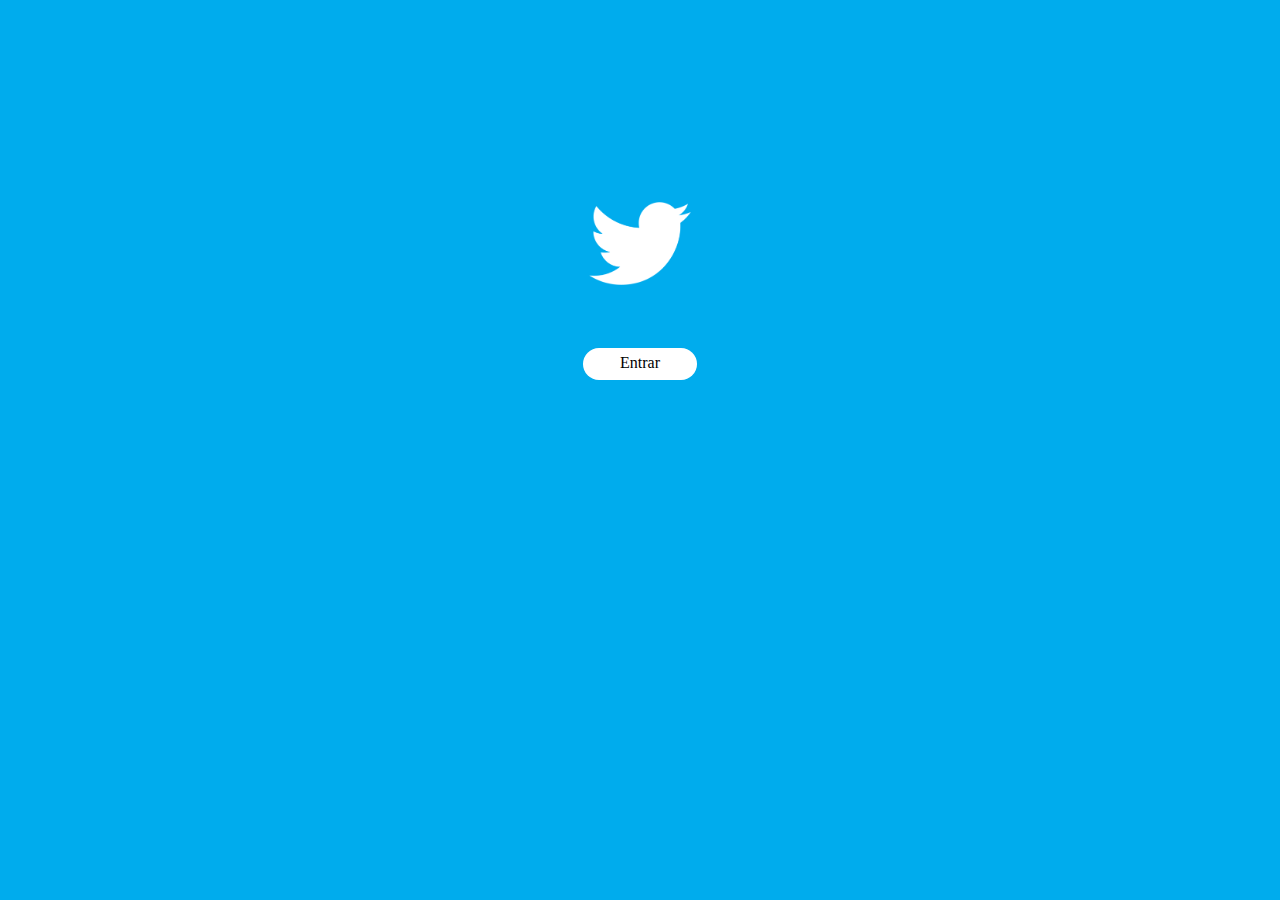
<file: index.html>
<!DOCTYPE html>
<html lang="en">
<head>
    <meta charset="UTF-8">
    <meta http-equiv="X-UA-Compatible" content="IE=edge">
    <meta name="viewport" content="width=device-width, initial-scale=1.0">
    <title>Portfolio</title>
    <link rel="stylesheet" href="css/style.css">
</head>
<body>

    <img id="logo" src="img/output-onlinepngtools (1).png">

    <a href="pages/perfil.html">

        <div class="button">
            <p>Entrar</p>
            

        </div>
        

    </a>

</body>
</html>
</file>
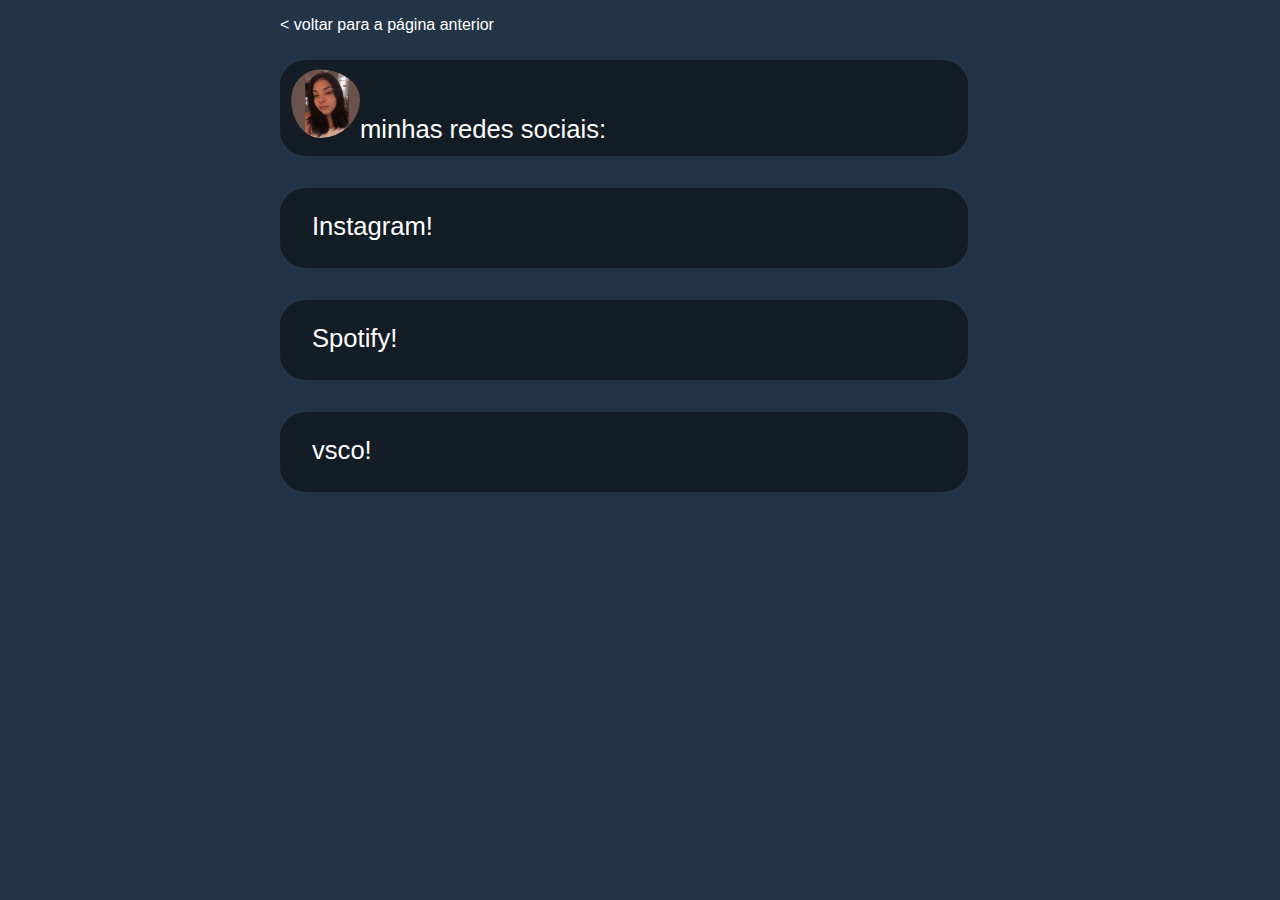
<file: pages/redessociais.html>
<!DOCTYPE html>
<html lang="en">
<head>
    <meta charset="UTF-8">
    <meta http-equiv="X-UA-Compatible" content="IE=edge">
    <meta name="viewport" content="width=device-width, initial-scale=1.0">
    <title>Document</title>
    <link rel="stylesheet" href="../css/redessociais.css">
</head>
<body>

    <a href="../pages/perfil.html"  id="volta">

        <p>< voltar para a página anterior</p>

    </a>

    <div class="redessociais">
        <p><img src="../img/WhatsApp Image 2021-10-23 at 13.06.36.jpeg" id="ft3">minhas redes sociais: </p>

    </div>

    <div class="instagram">
        <p><a href ="https://www.instagram.com/clara_abk/" id="instagram">Instagram!</a></p>
    </div>

    <div class="spotify">

        <p><a href="https://open.spotify.com/user/12186370643?si=QpCwQRMpRSWoLPe-zs8NzA" id="spotify">Spotify!</a></p>

    </div>

    <div class="vsco">

        <p><a href="https://vsco.co/claraalencastro" id="vsco">vsco!</a></p>

    </div>
    
</body>
</html>
</file>
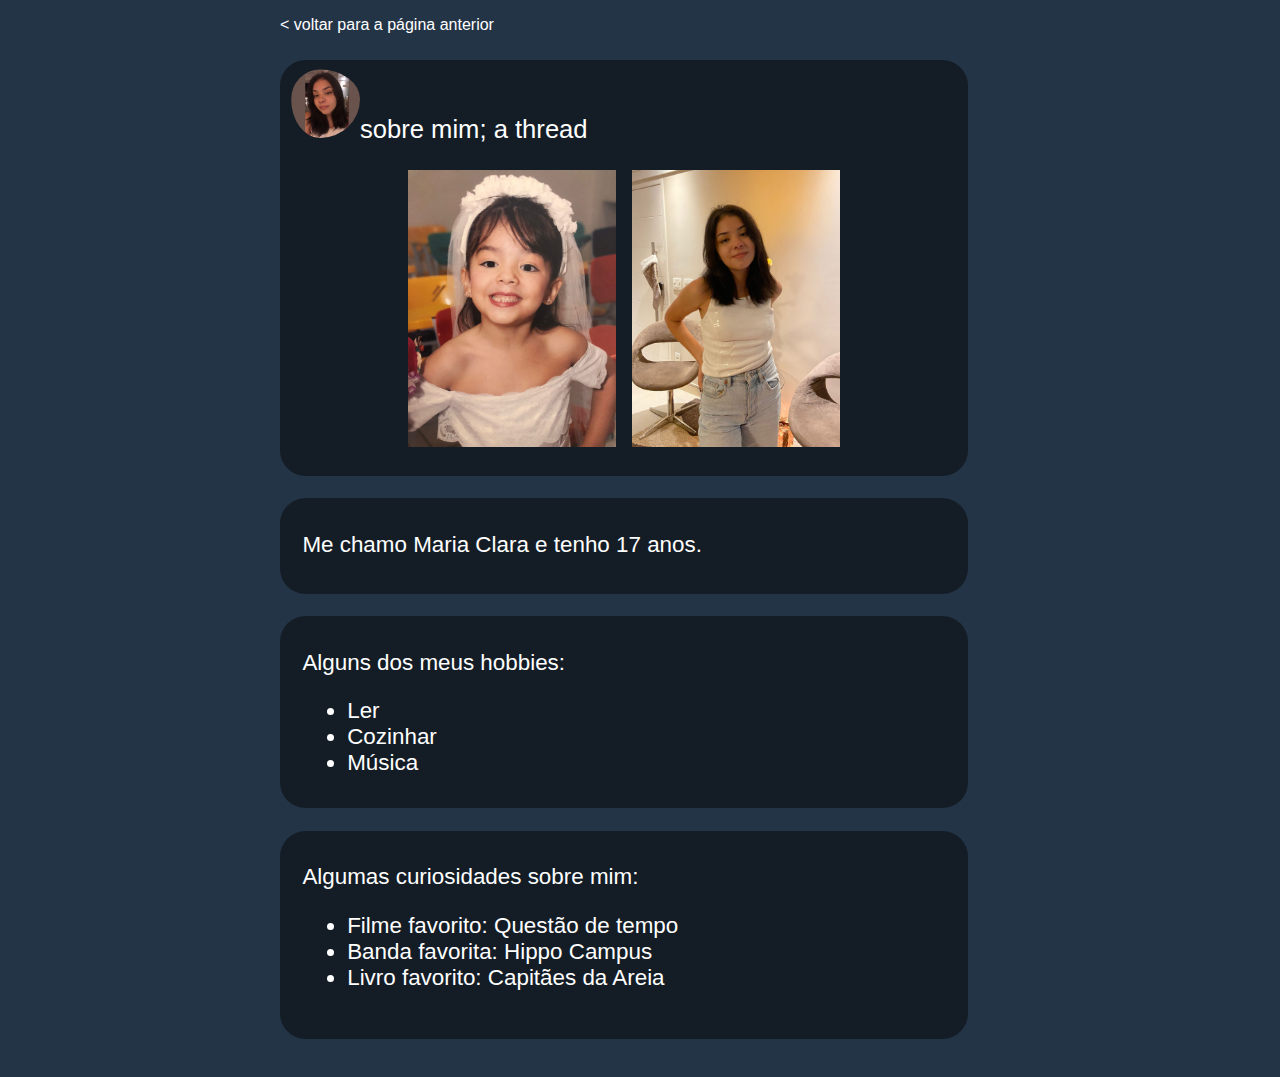
<file: pages/sobremim.html>
<!DOCTYPE html>
<html lang="en">
<head>
    <meta charset="UTF-8">
    <meta http-equiv="X-UA-Compatible" content="IE=edge">
    <meta name="viewport" content="width=device-width, initial-scale=1.0">
    <title>Document</title>
    <link rel="stylesheet" href="../css/sobremim.css">
</head>
<body>

    <a href="../pages/perfil.html"  id="volta">

        <p>< voltar para a página anterior</p>

    </a>

    <div class="sobremim">

        <p><img src="../img/WhatsApp Image 2021-10-23 at 13.06.36.jpeg" id="ft_perfil">sobre mim; a thread</p>
        <p><img src="../img/ft_crianca (2).jpeg" id="crianca"><img src="../img/ft_agora.jpeg" id="agora"> </p>

    </div>

    <div class="p1">
        <p>Me chamo Maria Clara e tenho 17 anos.</p>

    </div>

    <div class="hobbies">

        <p>Alguns dos meus hobbies:</p>

        <ul>
            <li>Ler</li>
            <li>Cozinhar</li>
            <li>Música</li>


        </ul>

    </div>

    <div class="curiosidades">

        <p>Algumas curiosidades sobre mim:</p>

        <ul>
            
            <li>Filme favorito: Questão de tempo</li>
            <li>Banda favorita: Hippo Campus</li>
            <li>Livro favorito: Capitães da Areia</li>

        </ul>

    </div>

</body>
</html>
</file>
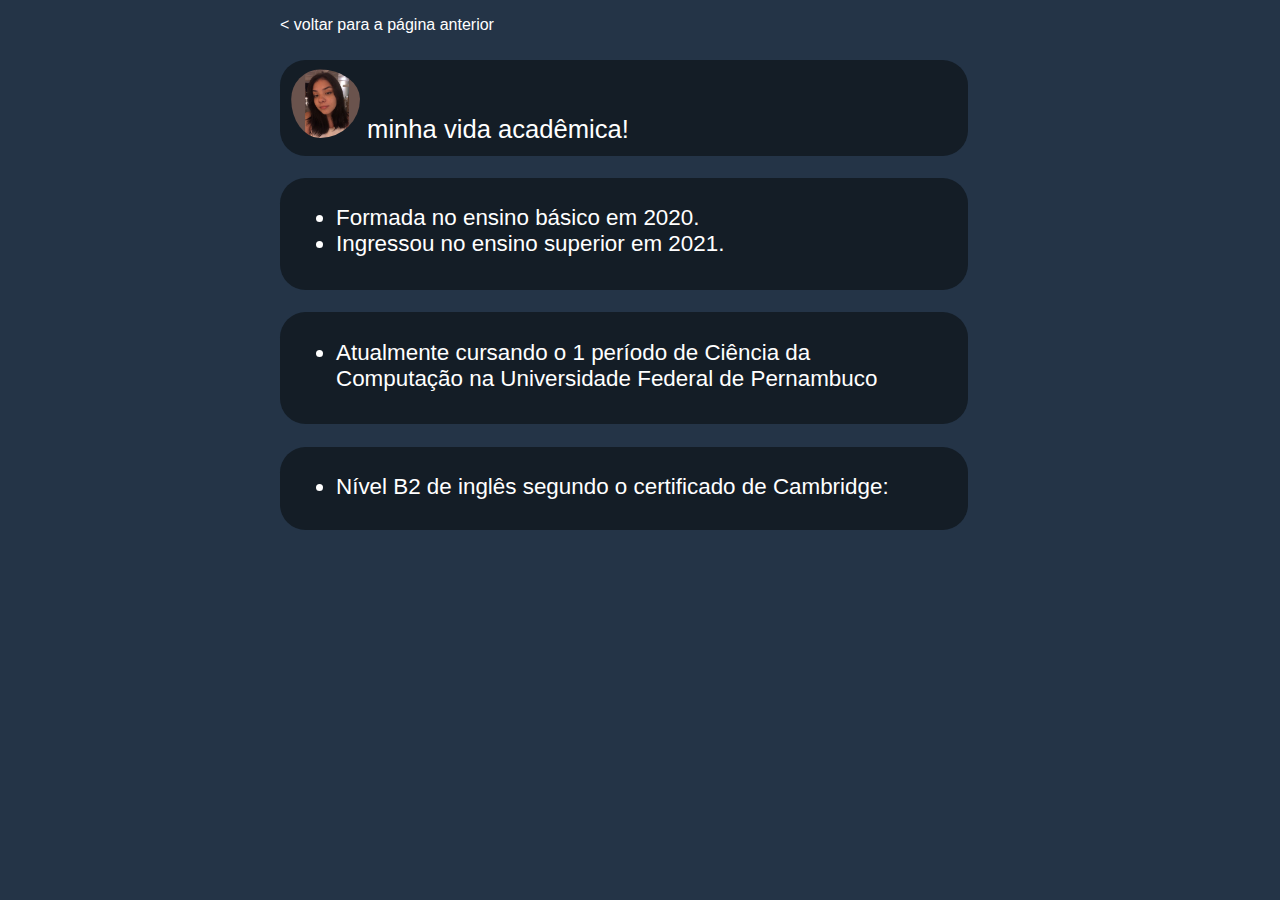
<file: pages/vida.academica.html>
<!DOCTYPE html>
<html lang="en">
<head>
    <meta charset="UTF-8">
    <meta http-equiv="X-UA-Compatible" content="IE=edge">
    <meta name="viewport" content="width=device-width, initial-scale=1.0">
    <title>Document</title>
    <link rel="stylesheet" href="../css/vidaacademica.css">
</head>
<body>

    <a href="../pages/perfil.html"  id="volta">

        <p>< voltar para a página anterior</p>

    </a>

    <div class="vidaacademica">

        <p><img src = "../img/WhatsApp Image 2021-10-23 at 13.06.36.jpeg" id = "foto2"> minha vida acadêmica!</p>

    </div>

    <div class="p1">

        <ul>

            <li>Formada no ensino básico em 2020.</li>
            <li>Ingressou no ensino superior em 2021.</li>

        </ul>

    </div>
    
    <div class="atualmente">

        <ul>
            <li>Atualmente cursando o 1 período de Ciência da Computação na Universidade Federal de Pernambuco</li>
        </ul>

    </div>

    <div class="ingles">

        <ul>
            <li>Nível B2 de inglês segundo o certificado de Cambridge:</li>
        </ul>

    </div>

</body>
</html>
</file>
<file: css/style.css>
body{
    background-color : rgb(0, 172, 237);

}

#logo { 

    width : 8% ; 
    height : 8%;
    display: block;
    margin-left: auto;
    margin-right: auto;
    margin-top: 16%;
    margin-bottom: 5%;
}

.button {

    display: block;
    width: 9%;
    height: 2rem ;
    display: block;
    margin-right: auto;
    margin-left: auto ;
    background-color: white;
    border-radius: 2rem;
    text-align: center;
    flex-wrap: wrap;
    flex:1;
    
}

a {

    text-decoration: none;

}


.button p  {

    padding-top:.4rem;
    color: black;
    text-decoration: none;
    font-style:arial;
    flex-wrap: wrap;
    flex: 1;

}

@media screen and ( max-width :414px ) {

    #logo { 

        width : 15%; 
        height : 8%;
        display: block;
        margin-left: auto;
        margin-right: auto;
        margin-top: 40%;
        margin-bottom: 5%;
    }

    .button {

        display: block;
        width: 20%;
        height: 2rem ;
        display: block;
        margin-right: auto;
        margin-left: auto ;
        background-color: white;
        border-radius: 1rem;
        text-align: center;

    }


}
</file>
<file: css/redessociais.css>
body {

    background-color: rgb(36,52,71);

}

.redessociais {
    margin-left: 17rem;
    background-color: #141d26;
    width : 43rem;
    height:6rem;
    border-radius: 1.6rem;
    margin-bottom: 2rem;


}

.redessociais p {

    color : white;
    font-family: Arial;
    font-size: 1.6rem;

}

#ft3 {

    width: 4.3rem;
    height: 4.3rem;
    border-radius: 50%;
    padding-left :0.7rem;
    padding-top : 0.6rem

}

.instagram {

    margin-left: 17rem;
    background-color: #141d26;
    width : 43rem;
    height:5rem;
    border-radius: 1.6rem;
    margin-bottom: 2rem;

}

.instagram p {

    color : white;
    font-family: Arial;
    font-size: 1.6rem;
    margin-left: 1rem;
    padding-top: 1.5rem;

}

#instagram {

    text-decoration: none;
    color: white;
    margin-left: 1rem;

}

.spotify {

    margin-left: 17rem;
    background-color: #141d26;
    width : 43rem;
    height:5rem;
    border-radius: 1.6rem;
    margin-bottom: 2rem;

}

.spotify p {

    color : white;
    font-family: Arial;
    font-size: 1.6rem;
    margin-left: 1rem;
    padding-top: 1.5rem;

}

#spotify {

    text-decoration: none;
    color: white;
    margin-left: 1rem;

}

.vsco {

    margin-left: 17rem;
    background-color: #141d26;
    width : 43rem;
    height:5rem;
    border-radius: 1.6rem;
    margin-bottom: 2rem;

}

.vsco p {

    color : white;
    font-family: Arial;
    font-size: 1.6rem;
    margin-left: 1rem;
    padding-top: 1.5rem;

}

#vsco {

    text-decoration: none;
    color: white;
    margin-left: 1rem;

}

#volta {

    text-decoration: none;
    
}

#volta p {

    margin-left: 17rem;
    color:white;
    font-family: arial;

}

@media screen and (max-width:414px) {
    
    .redessociais {
        margin-left: 0.5rem;
        background-color: #141d26;
        width : 350px;
        height:6rem;
        border-radius: 1.6rem;
        margin-bottom: 2rem;
    
    
    }
    
    .redessociais p {
    
        color : white;
        font-family: Arial;
        font-size: 1.3rem;
    
    }
    
    #ft3 {
    
        width: 4.3rem;
        height: 4.3rem;
        border-radius: 50%;
        padding-left :0.7rem;
        padding-top : 0.6rem
    
    }

    #volta {
    
        text-decoration: none;
        
    }
    
    #volta p {
    
        margin-left: 0.5rem;
        color:white;
        font-family: arial;
    
    }

    .instagram {

        margin-left: 0.5rem;
        background-color: #141d26;
        width : 350px;
        height:5rem;
        border-radius: 1.6rem;
        margin-bottom: 2rem;
    
    }
    
    .instagram p {
    
        color : white;
        font-family: Arial;
        font-size: 1.4rem;
        margin-left: 1rem;
        padding-top: 1.5rem;
    
    }
    
    #instagram {
    
        text-decoration: none;
        color: white;
        margin-left: 1rem;
    
    }
    
    .spotify {
    
        margin-left: 0.5rem;
        background-color: #141d26;
        width : 350px;
        height:5rem;
        border-radius: 1.6rem;
        margin-bottom: 2rem;
    
    }
    
    .spotify p {
    
        color : white;
        font-family: Arial;
        font-size: 1.4rem;
        margin-left: 1rem;
        padding-top: 1.5rem;
    
    }
    
    #spotify {
    
        text-decoration: none;
        color: white;
        margin-left: 1rem;
    
    }
    
    .vsco {
    
        margin-left: 0.5rem;
        background-color: #141d26;
        width : 350px;
        height:5rem;
        border-radius: 1.6rem;
        margin-bottom: 2rem;
    
    }
    
    .vsco p {
    
        color : white;
        font-family: Arial;
        font-size: 1.4rem;
        margin-left: 1rem;
        padding-top: 1.5rem;
    
    }
    
    #vsco {
    
        text-decoration: none;
        color: white;
        margin-left: 1rem;
    
    }

}

@media screen and ( min-width:500px) and (max-width:1024px) {

    .redessociais {
        margin-left: 1rem;
        background-color: #141d26;
        width : 45rem;
        height:6rem;
        border-radius: 1.6rem;
        margin-bottom: 2rem;
    
    
    }
    
    .redessociais p {
    
        color : white;
        font-family: Arial;
        font-size: 2rem;
    
    }
    
    #ft3 {
    
        width: 4.3rem;
        height: 4.3rem;
        border-radius: 50%;
        padding-left :0.7rem;
        padding-top : 0.6rem
    
    }
    
    .instagram {
    
        margin-left: 1rem;
        background-color: #141d26;
        width : 45rem;
        height:5rem;
        border-radius: 1.6rem;
        margin-bottom: 2rem;
    
    }
    
    .instagram p {
    
        color : white;
        font-family: Arial;
        font-size: 2rem;
        margin-left: 1rem;
        padding-top: 1.5rem;
    
    }
    
    #instagram {
    
        text-decoration: none;
        color: white;
        margin-left: 1rem;
    
    }
    
    .spotify {
    
        margin-left: 1rem;
        background-color: #141d26;
        width : 45rem;
        height:5rem;
        border-radius: 1.6rem;
        margin-bottom: 2rem;
    
    }
    
    .spotify p {
    
        color : white;
        font-family: Arial;
        font-size: 2rem;
        margin-left: 1rem;
        padding-top: 1.5rem;
    
    }
    
    #spotify {
    
        text-decoration: none;
        color: white;
        margin-left: 1rem;
    
    }
    
    .vsco {
    
        margin-left: 1rem;
        background-color: #141d26;
        width : 45rem;
        height:5rem;
        border-radius: 1.6rem;
        margin-bottom: 2rem;
    
    }
    
    .vsco p {
    
        color : white;
        font-family: Arial;
        font-size: 2rem;
        margin-left: 1rem;
        padding-top: 1.5rem;
    
    }
    
    #vsco {
    
        text-decoration: none;
        color: white;
        margin-left: 1rem;
    
    }
    
    #volta {
    
        text-decoration: none;
        
    }
    
    #volta p {
    
        margin-left: 1rem;
        color:white;
        font-family: arial;
        font-size: 2rem;

    }

}
</file>
<file: css/sobremim.css>
body {

    background-color : rgb(36,52,71);
}

.sobremim {

    background-color: #141d26;
    margin-left: 17rem;
    width : 43rem;
    height: 26rem;
    border-radius: 1.6rem;

}

.sobremim p {
    color: white;
    font-family: arial;
    font-size: 1.6rem;

}

#ft_perfil {

    width: 4.3rem;
    height: 4.3rem;
    border-radius: 50%;
    padding-left :0.7rem;
    padding-top : 0.6rem

}

#crianca {

    width:13rem;
    margin-left: 8rem;

}

#agora {

    width: 13rem;
    margin-left: 1rem;

}

.p1 {

    background-color: #141d26;
    margin-left: 17rem;
    width : 43rem;
    height : 6rem;
    border-radius: 1.6rem;


}

.p1 p {

    padding-top: 2.1rem;
    color: white;
    font-family: arial;
    margin-left: 1.4rem;
    font-size: 1.4rem;
}

#volta {

    text-decoration: none;
    
}

#volta p {

    margin-left: 17rem;
    color:white;
    font-family: arial;

}

.hobbies {

    background-color: #141d26;
    margin-left: 17rem;
    width : 43rem;
    height: 12rem;
    border-radius: 1.6rem;

}

.hobbies p {
    color: white;
    margin-left: 1.4rem;
    font-family: arial;
    font-size: 1.4rem;
    padding-top: 2.1rem;
    margin-bottom: 0%;
}

.hobbies ul {

    color: white;
    margin-left: 1.7rem;
    font-family: arial;
    font-size: 1.4rem;

}

.curiosidades {

    background-color: #141d26;
    margin-left: 17rem;
    width : 43rem;
    height: 13rem;
    border-radius: 1.6rem;
    margin-bottom: 2.4rem;
    
}

.curiosidades p {

    color: white;
    margin-left: 1.4rem;
    font-family: arial;
    font-size: 1.4rem;
    padding-top: 2.1rem;
    margin-bottom: 0%;

}

.curiosidades ul {

    color: white;
    margin-left: 1.7rem;
    font-family: arial;
    font-size: 1.4rem;

}

@media screen and (max-width:414px) {

    #ft_perfil {
    
        width: 4rem;
        height: 4rem;
        border-radius: 50%;
        padding-left :0.7rem;
        padding-top : 0.6rem
    
    }
    
    .sobremim {
        margin-left: 0.5rem;
        background-color: 	#141d26;
        width: 350px;
        height: 20rem;
        border-radius: 1.6rem;
    
    }
    
    .sobremim p {
    
        color: white;
        font-family: Arial;
        font-size: 1.3rem;
        
    }
    
    #crianca {
        width:9rem;
        margin-left: 1.6rem;
    
    }
    
    #agora {
        width: 9rem;
        margin-left: rem;
    
    
    }

    #volta p {

        margin-left: 0.5rem;
        color:white;
        font-family: arial;
    
    }

    .p1 {

        background-color: #141d26;
        margin-left: 0.5rem;
        width : 350px;
        height : 7rem;
        border-radius: 1.6rem;
    
    
    }
    
    .p1 p {
    
        padding-top: 2.1rem;
        color: white;
        font-family: arial;
        margin-left: 1.4rem;
        font-size: 1.2rem;
    }
    
    #volta {
    
        text-decoration: none;
        
    }
    
    #volta p {
    
        margin-left: 0.5rem;
        color:white;
        font-family: arial;
    
    }
    
    .hobbies {
    
        background-color: #141d26;
        margin-left: 0.5rem;
        width : 350px;
        height: 10rem;
        border-radius: 1.6rem;
    
    }
    
    .hobbies p {
        color: white;
        margin-left: 1.4rem;
        font-family: arial;
        font-size: 1.4rem;
        padding-top: 1.3rem;
        margin-bottom: 0%;
    }
    
    .hobbies ul {
    
        color: white;
        margin-left: 1.7rem;
        font-family: arial;
        font-size: 1.2rem;
    
    }
    
    .curiosidades {
    
        background-color: #141d26;
        margin-left: 0.5rem;
        width : 350px;
        height: 14rem;
        border-radius: 1.6rem;
        margin-bottom: 2.4rem;

        
    }
    
    .curiosidades p {
    
        color: white;
        margin-left: 1.4rem;
        font-family: arial;
        font-size: 1.2rem;
        padding-top: 2.1rem;
        margin-bottom: 0%;
        padding-right: 1rem;
    
    }
    
    .curiosidades ul {
    
        color: white;
        margin-left: 1.7rem;
        font-family: arial;
        font-size: 1.2rem;
        padding-right: 0.8rem;
    
    }

    
}

@media screen and (min-width:580px) and (max-width:1024px) {
    
    .sobremim {

        background-color: #141d26;
        margin-left: 1rem;
        width : 45rem;
        height: 26rem;
        border-radius: 1.6rem;
    
    }
    
    .sobremim p {
        color: white;
        font-family: arial;
        font-size: 2rem;
    
    }
    
    #ft_perfil {
    
        width: 4.3rem;
        height: 4.3rem;
        border-radius: 50%;
        padding-left :0.7rem;
        padding-top : 0.6rem
    
    }
    
    #crianca {
    
        width:13rem;
        margin-left: 1rem;
    
    }
    
    #agora {
    
        width: 13rem;
        margin-left: 1rem;
    
    }
    
    .p1 {
    
        background-color: #141d26;
        margin-left: 1rem;
        width : 45rem;
        height : 6rem;
        border-radius: 2rem;
    
    
    }
    
    .p1 p {
    
        padding-top: 2.1rem;
        color: white;
        font-family: arial;
        margin-left: 1.4rem;
        font-size: 2rem;
    }
    
    #volta {
    
        text-decoration: none;
        
    }
    
    #volta p {
    
        margin-left: 1rem;
        color:white;
        font-family: arial;
        font-size: 1.8rem;
    
    }
    
    .hobbies {
    
        background-color: #141d26;
        margin-left: 1rem;
        width : 45rem;
        height: 15rem;
        border-radius: 1.6rem;
    
    }
    
    .hobbies p {
        color: white;
        margin-left: 1.4rem;
        font-family: arial;
        font-size: 2rem;
        padding-top: 2.1rem;
        margin-bottom: 0%;
    }
    
    .hobbies ul {
    
        color: white;
        margin-left: 2rem;
        font-family: arial;
        font-size: 2rem;
    
    }
    
    .curiosidades {
    
        background-color: #141d26;
        margin-left: 1rem;
        width : 45rem;
        height: 16rem;
        border-radius: 1.6rem;
        margin-bottom: 2.4rem;
        
    }
    
    .curiosidades p {
    
        color: white;
        margin-left: 1.4rem;
        font-family: arial;
        font-size: 2rem;
        padding-top: 2.1rem;
        margin-bottom: 0%;
    
    }
    
    .curiosidades ul {
    
        color: white;
        margin-left: 1.7rem;
        font-family: arial;
        font-size:2rem;
    
    }




}
</file>
<file: css/vidaacademica.css>
body {
    background-color: rgb(36,52,71);

}

.vidaacademica {
    margin-left: 17rem;
    background-color: #141d26;
    width : 43rem;
    height:6rem;
    border-radius: 1.6rem;

}

.vidaacademica p {
    color : white;
    font-family: Arial;
    font-size: 1.6rem;
    
}

#foto2 {

    width: 4.3rem;
    height: 4.3rem;
    border-radius: 50%;
    padding-left :0.7rem;
    padding-top : 0.6rem

}

#volta {

    text-decoration: none;
    
}

#volta p {

    margin-left: 17rem;
    color:white;
    font-family: arial;

}

.p1 {

    background-color: #141d26;
    margin-left: 17rem;
    width : 43rem;
    height:7rem;
    border-radius: 1.6rem;

}

.p1 ul {

    font-family: arial;
    font-size: 1.4rem;
    color: white;
    padding-top: 1.7rem;
    margin-left: 1rem;

}

.atualmente {

    background-color: #141d26;
    margin-left: 17rem;
    width : 43rem;
    height:7rem;
    border-radius: 1.6rem;

}

.atualmente ul {

    font-family: arial;
    font-size: 1.4rem;
    color: white;
    padding-top: 1.7rem;
    margin-left: 1rem;
    margin-right: 4rem;

}

.ingles {

    background-color: #141d26;
    margin-left: 17rem;
    width : 43rem;
    height:5.2rem;
    border-radius: 1.6rem;


}

.ingles ul {

    font-family: arial;
    font-size: 1.4rem;
    color: white;
    padding-top: 1.7rem;
    margin-left: 1rem;
    margin-right: 4rem;
    

}

@media screen and (max-width:414px) {

    .vidaacademica {
        margin-left: 0.5rem;
        background-color: #141d26;
        width : 350px;
        height:6rem;
        border-radius: 1.6rem;
    
    }
    
    .vidaacademica p {
        color : white;
        font-family: Arial;
        font-size: 1.3rem;
        
    }
    
    #foto2 {
    
        width: 4.3rem;
        height: 4.3rem;
        border-radius: 50%;
        padding-left :0.7rem;
        padding-top : 0.6rem
    
    }

    #volta {
    
        text-decoration: none;
        
    }
    
    #volta p {
    
        margin-left: 0.5rem;
        color:white;
        font-family: arial;
    
    }

    .p1 {

        background-color: #141d26;
        margin-left: 0.5rem;
        width : 350px;
        height:9rem;
        border-radius: 1.6rem;
    
    }
    
    .p1 ul {
    
        font-family: arial;
        font-size: 1.2rem;
        color: white;
        padding-top: 1.7rem;
        margin-left: 1rem;
        padding-right: 1rem;
    
    }
    
    .atualmente {
    
        background-color: #141d26;
        margin-left: 0.5rem;
        width : 350px;
        height:10rem;
        border-radius: 1.6rem;
    
    }
    
    .atualmente ul {
    
        font-family: arial;
        font-size: 1.2rem;
        color: white;
        padding-top: 1.7rem;
        margin-left: 1rem;
        margin-right: 4rem;
    
    }
    
    .ingles {
    
        background-color: #141d26;
        margin-left: 0.5rem;
        width : 350px;
        height:7rem;
        border-radius: 1.6rem;
    
    
    }
    
    .ingles ul {
    
        font-family: arial;
        font-size: 1.2rem;
        color: white;
        padding-top: 1.7rem;
        margin-left: 1rem;
        margin-right: 4rem;
        
    
    }

    
}

@media screen and (max-width:1024px) and (min-width:500px) {
    
    .vidaacademica {
        margin-left: 1rem;
        background-color: #141d26;
        width : 45rem;
        height:8rem;
        border-radius: 1.6rem;
    
    }
    
    .vidaacademica p {
        color : white;
        font-family: Arial;
        font-size: 2rem;
        
    }
    
    #foto2 {
    
        width: 4.3rem;
        height: 4.3rem;
        border-radius: 50%;
        padding-left :0.7rem;
        padding-top : 0.6rem
    
    }
    
    #volta {
    
        text-decoration: none;
        
    }
    
    #volta p {
    
        margin-left: 1rem;
        color:white;
        font-family: arial;
        font-size: 2rem;
    
    }
    
    .p1 {
    
        background-color: #141d26;
        margin-left: 1rem;
        width : 45rem;
        height:8.6rem;
        border-radius: 1.6rem;
    
    }
    
    .p1 ul {
    
        font-family: arial;
        font-size: 2rem;
        color: white;
        padding-top: 1.7rem;
        margin-left: 1rem;
    
    }
    
    .atualmente {
    
        background-color: #141d26;
        margin-left: 1rem;
        width : 45rem;
        height:10rem;
        border-radius: 1.6rem;
    
    }
    
    .atualmente ul {
    
        font-family: arial;
        font-size: 2rem;
        color: white;
        padding-top: 1.7rem;
        margin-left: 1rem;
        margin-right: 4rem;
    
    }
    
    .ingles {
    
        background-color: #141d26;
        margin-left: 1rem;
        width : 45rem;
        height:8rem;
        border-radius: 1.6rem;
    
    
    }
    
    .ingles ul {
    
        font-family: arial;
        font-size: 2rem;
        color: white;
        padding-top: 1.7rem;
        margin-left: 1rem;
        margin-right: 4rem;
        
    
    }

}
</file>
